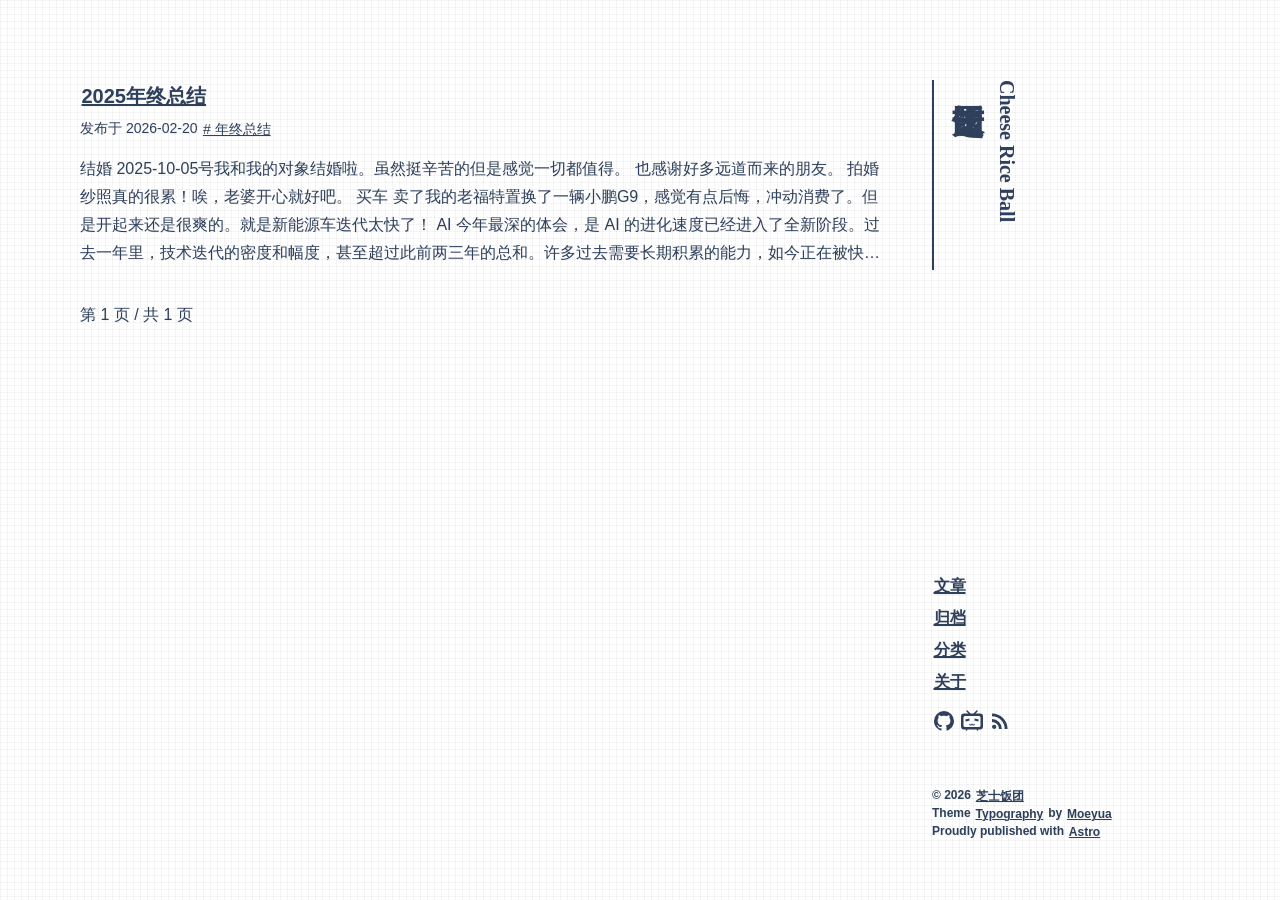
<file: index.html>
<!DOCTYPE html><html lang="zh-cn" class="animation-prepared" data-astro-cid-e5lvscu2> <head><title>芝士饭团</title><meta charset="utf-8"><link rel="canonical" href="https://liuchuana.com/"><meta name="description" content="芝士饭团的博客。"><meta name="robots" content="index, follow"><meta property="og:title" content="芝士饭团"><meta property="og:type" content="article"><meta property="og:image" content="https://liuchuana.com/placeholder.png"><meta property="og:url" content="https://liuchuana.com/"><link rel="icon" href="/favicon.svg" type="image/svg+xml"><link rel="alternate" type="application/rss+xml" title="芝士饭团" href="https://liuchuana.com/atom.xml"><meta name="viewport" content="width=device-width"><meta name="generator" content="Astro v5.11.1"><meta name="twitter:image:src" content="https://liuchuana.com/placeholder.png"><meta name="twitter:image:alt" content="芝士饭团的博客。"><meta name="twitter:creator" content><meta name="twitter:site" content><meta name="twitter:card" content="summary_large_image"><meta name="twitter:title" content="芝士饭团"><meta name="twitter:description" content="芝士饭团的博客。"><script>(function(){const theme = "system";

  function updateTheme(theme) {
    // Check if theme is system
    if (theme === 'system') {
      // Check OS preference
      const prefersDark = window.matchMedia('(prefers-color-scheme: dark)').matches
      document.documentElement.classList.toggle('dark', prefersDark)
      return
    }
    // Set theme directly
    document.documentElement.classList.toggle('dark', theme === 'dark')
  }

  // Initial theme setup
  updateTheme(theme)

  // Listen for OS theme changes
  window.matchMedia('(prefers-color-scheme: dark)').addEventListener('change', (e) => {
    if (theme === 'system') {
      document.documentElement.classList.toggle('dark', e.matches)
    }
  })
})();</script><link rel="stylesheet" href="/_astro/_page_.Coryunbm.css"><script type="module" src="/_astro/page.BStbF_Uu.js"></script></head> <body class="h-100vh max-w-1300px min-w-390px mx-a" p="7.5 lg:y-0 lg:x-20" lg="grid gap-x-12 cols-[3fr_1fr] rows-[1fr_9rem]" data-astro-cid-e5lvscu2> <header class="transition-swup-header flex flex-col gap-2.5" m="7.5 lg:x-0 lg:t-20 lg:b-4" lg="row-1-2 col-2-3 justify-between items-start" data-astro-cid-e5lvscu2> <hgroup lg="write-vertical-right items-start b-l-2px b-l-primary text-left" flex="~ col gap-2.5" class="cursor-pointer text-center duration-800 ease-in-out"> <a class="not-underline-hover duration-800 ease-in-out" lg:p="x-2.5 b-12 hover:t-3.75 hover:b-8.75" hover:lg=" bg-primary color-background" href="/"> <h3 class="text-5 font-extrabold font-header">Cheese Rice Ball</h3> <h1 class="text-8 font-extrabold font-header">芝士饭团</h1> </a> </hgroup> <nav class="text-center font-bold" flex="~ col gap-4"> <ul lg="flex-col items-start text-4" class="text-3.5" flex="~ row gap-2 justify-center"> <li> <a class="" href="/"> 文章 </a> </li><li> <a class="" href="/archive"> 归档 </a> </li><li> <a class="" href="/categories"> 分类 </a> </li><li> <a class="" href="/about"> 关于 </a> </li> </ul> <ul flex="~ row gap-1 justify-center"> <li> <a href="https://github.com/liuchuana" target="_blank" title="github" class="not-underline-hover inline-flex items-center"> <span class="i-mdi-github inline-block min-w-6 min-h-6" aria-hidden="true"></span> <span class="sr-only">github</span> </a> </li><li> <a href="https://space.bilibili.com/4534580" target="_blank" title="bilibili" class="not-underline-hover inline-flex items-center"> <span class="i-ant-design:bilibili-filled inline-block min-w-6 min-h-6" aria-hidden="true"></span> <span class="sr-only">bilibili</span> </a> </li><li> <a href="/atom.xml" target="_blank" title="rss" class="not-underline-hover inline-flex items-center"> <span class="i-mdi-rss inline-block min-w-6 min-h-6" aria-hidden="true"></span> <span class="sr-only">rss</span> </a> </li> </ul> </nav> </header> <main class="transition-swup-main overflow-y-scroll scrollbar-hide outline-none" lg="row-1-3 col-1-2 py-20 " data-astro-cid-e5lvscu2>  <section contain-layout flex="~ col gap-7.5"> <article class="prose max-w-none"> <header flex="~ col gap-2"> <h1 class="post-title"> <a class="not-prose" href="/posts/2025-end-summary/">2025年终总结</a> </h1> <div class="text-3.5"> <span>发布于</span> <time>2026-02-20</time> <a href="/categories/年终总结">
# 年终总结 </a> </div> </header>  <p class="line-clamp-4">结婚
2025-10-05号我和我的对象结婚啦。虽然挺辛苦的但是感觉一切都值得。 也感谢好多远道而来的朋友。

拍婚纱照真的很累！唉，老婆开心就好吧。

买车
卖了我的老福特置换了一辆小鹏G9，感觉有点后悔，冲动消费了。但是开起来还是很爽的。就是新能源车迭代太快了！

AI
今年最深的体会，是 AI 的进化速度已经进入了全新阶段。过去一年里，技术迭代的密度和幅度，甚至超过此前两三年的总和。许多过去需要长期积累的能力，如今正在被快速重构。
这也带来一个越来越现实的问题：未来三到五年，如果仍然只专注于编程技能本身，而忽视行业认知、业务理解和实际落地经验，竞争优势可能会迅速被削弱。随着 AI Agent 持续成熟，单纯写代码的门槛会越来越低，技术执行层面的价值也会被重新定义。
真正难以替代的，将不再是代码产出本身，而是对行业规律的洞察、复杂场景的判断能力，以及推动项目落地的经验沉淀。这些能力，才</p>  </article> </section> <footer class="mt-5"> <div class="mb-2.5"> 第 1 页 / 共 1 页 </div> <div class="flex items-center gap-2">   </div> </footer>  </main> <footer class="transition-swup-footer py-7.5" lg="row-2-3 col-2-3" data-astro-cid-e5lvscu2> <p data-astro-cid-gcn2mc3v>© 2026 <a target="_blank" href="https://liuchuana.com/">芝士饭团</a></p><p data-astro-cid-gcn2mc3v>Theme <a target="_blank" href="https://github.com/Moeyua/astro-theme-typography">Typography</a> by <a target="_blank" href="https://moeyua.com">Moeyua</a></p><p data-astro-cid-gcn2mc3v>Proudly published with <a target="_blank" href="https://astro.build/">Astro</a></p> </footer> <script type="module">document.addEventListener("animationend",e,!1);function e(){document.documentElement.classList.remove("animation-prepared"),document.removeEventListener("animationend",e,!1)}</script>  </body> </html>
</file>
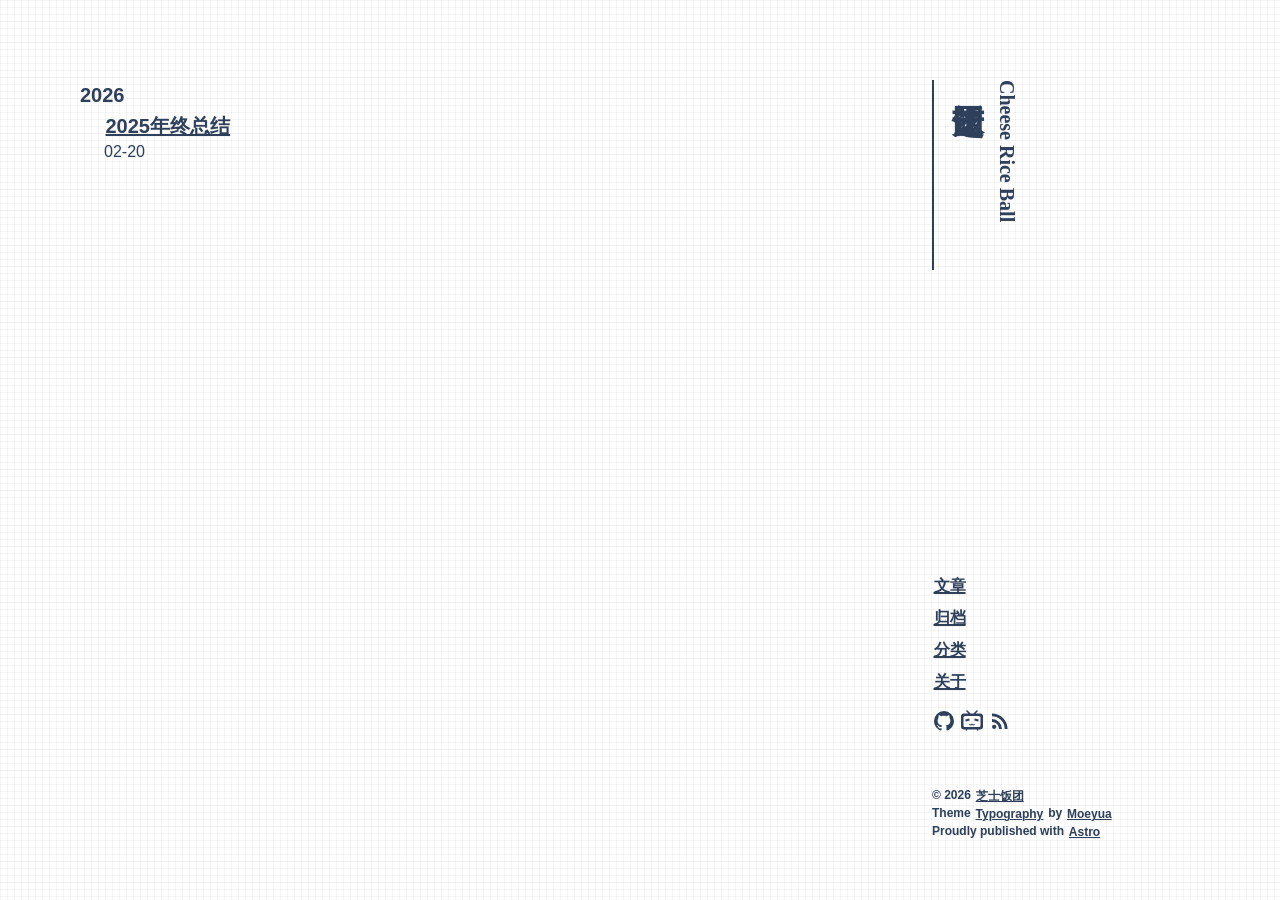
<file: archive/index.html>
<!DOCTYPE html><html lang="zh-cn" class="animation-prepared" data-astro-cid-e5lvscu2> <head><title>芝士饭团</title><meta charset="utf-8"><link rel="canonical" href="https://liuchuana.com/archive/"><meta name="description" content="芝士饭团的博客。"><meta name="robots" content="index, follow"><meta property="og:title" content="芝士饭团"><meta property="og:type" content="article"><meta property="og:image" content="https://liuchuana.com/placeholder.png"><meta property="og:url" content="https://liuchuana.com/"><link rel="icon" href="/favicon.svg" type="image/svg+xml"><link rel="alternate" type="application/rss+xml" title="芝士饭团" href="https://liuchuana.com/atom.xml"><meta name="viewport" content="width=device-width"><meta name="generator" content="Astro v5.11.1"><meta name="twitter:image:src" content="https://liuchuana.com/placeholder.png"><meta name="twitter:image:alt" content="芝士饭团的博客。"><meta name="twitter:creator" content><meta name="twitter:site" content><meta name="twitter:card" content="summary_large_image"><meta name="twitter:title" content="芝士饭团"><meta name="twitter:description" content="芝士饭团的博客。"><script>(function(){const theme = "system";

  function updateTheme(theme) {
    // Check if theme is system
    if (theme === 'system') {
      // Check OS preference
      const prefersDark = window.matchMedia('(prefers-color-scheme: dark)').matches
      document.documentElement.classList.toggle('dark', prefersDark)
      return
    }
    // Set theme directly
    document.documentElement.classList.toggle('dark', theme === 'dark')
  }

  // Initial theme setup
  updateTheme(theme)

  // Listen for OS theme changes
  window.matchMedia('(prefers-color-scheme: dark)').addEventListener('change', (e) => {
    if (theme === 'system') {
      document.documentElement.classList.toggle('dark', e.matches)
    }
  })
})();</script><link rel="stylesheet" href="/_astro/_page_.Coryunbm.css"><script type="module" src="/_astro/page.BStbF_Uu.js"></script></head> <body class="h-100vh max-w-1300px min-w-390px mx-a" p="7.5 lg:y-0 lg:x-20" lg="grid gap-x-12 cols-[3fr_1fr] rows-[1fr_9rem]" data-astro-cid-e5lvscu2> <header class="transition-swup-header flex flex-col gap-2.5" m="7.5 lg:x-0 lg:t-20 lg:b-4" lg="row-1-2 col-2-3 justify-between items-start" data-astro-cid-e5lvscu2> <hgroup lg="write-vertical-right items-start b-l-2px b-l-primary text-left" flex="~ col gap-2.5" class="cursor-pointer text-center duration-800 ease-in-out"> <a class="not-underline-hover duration-800 ease-in-out" lg:p="x-2.5 b-12 hover:t-3.75 hover:b-8.75" hover:lg=" bg-primary color-background" href="/"> <h3 class="text-5 font-extrabold font-header">Cheese Rice Ball</h3> <h1 class="text-8 font-extrabold font-header">芝士饭团</h1> </a> </hgroup> <nav class="text-center font-bold" flex="~ col gap-4"> <ul lg="flex-col items-start text-4" class="text-3.5" flex="~ row gap-2 justify-center"> <li> <a class="" href="/"> 文章 </a> </li><li> <a class="" href="/archive"> 归档 </a> </li><li> <a class="" href="/categories"> 分类 </a> </li><li> <a class="" href="/about"> 关于 </a> </li> </ul> <ul flex="~ row gap-1 justify-center"> <li> <a href="https://github.com/liuchuana" target="_blank" title="github" class="not-underline-hover inline-flex items-center"> <span class="i-mdi-github inline-block min-w-6 min-h-6" aria-hidden="true"></span> <span class="sr-only">github</span> </a> </li><li> <a href="https://space.bilibili.com/4534580" target="_blank" title="bilibili" class="not-underline-hover inline-flex items-center"> <span class="i-ant-design:bilibili-filled inline-block min-w-6 min-h-6" aria-hidden="true"></span> <span class="sr-only">bilibili</span> </a> </li><li> <a href="/atom.xml" target="_blank" title="rss" class="not-underline-hover inline-flex items-center"> <span class="i-mdi-rss inline-block min-w-6 min-h-6" aria-hidden="true"></span> <span class="sr-only">rss</span> </a> </li> </ul> </nav> </header> <main class="transition-swup-main overflow-y-scroll scrollbar-hide outline-none" lg="row-1-3 col-1-2 py-20 " data-astro-cid-e5lvscu2>  <div flex="~ col gap-4"> <section> <h2 class="post-title">2026</h2> <ul class="pl-6" flex="~ col gap-4"> <li> <h3 class="post-title"> <a href="/posts/2025-end-summary/">2025年终总结</a> </h3> <time>02-20</time> </li> </ul> </section> </div>  </main> <footer class="transition-swup-footer py-7.5" lg="row-2-3 col-2-3" data-astro-cid-e5lvscu2> <p data-astro-cid-gcn2mc3v>© 2026 <a target="_blank" href="https://liuchuana.com/">芝士饭团</a></p><p data-astro-cid-gcn2mc3v>Theme <a target="_blank" href="https://github.com/Moeyua/astro-theme-typography">Typography</a> by <a target="_blank" href="https://moeyua.com">Moeyua</a></p><p data-astro-cid-gcn2mc3v>Proudly published with <a target="_blank" href="https://astro.build/">Astro</a></p> </footer> <script type="module">document.addEventListener("animationend",e,!1);function e(){document.documentElement.classList.remove("animation-prepared"),document.removeEventListener("animationend",e,!1)}</script>  </body> </html>
</file>
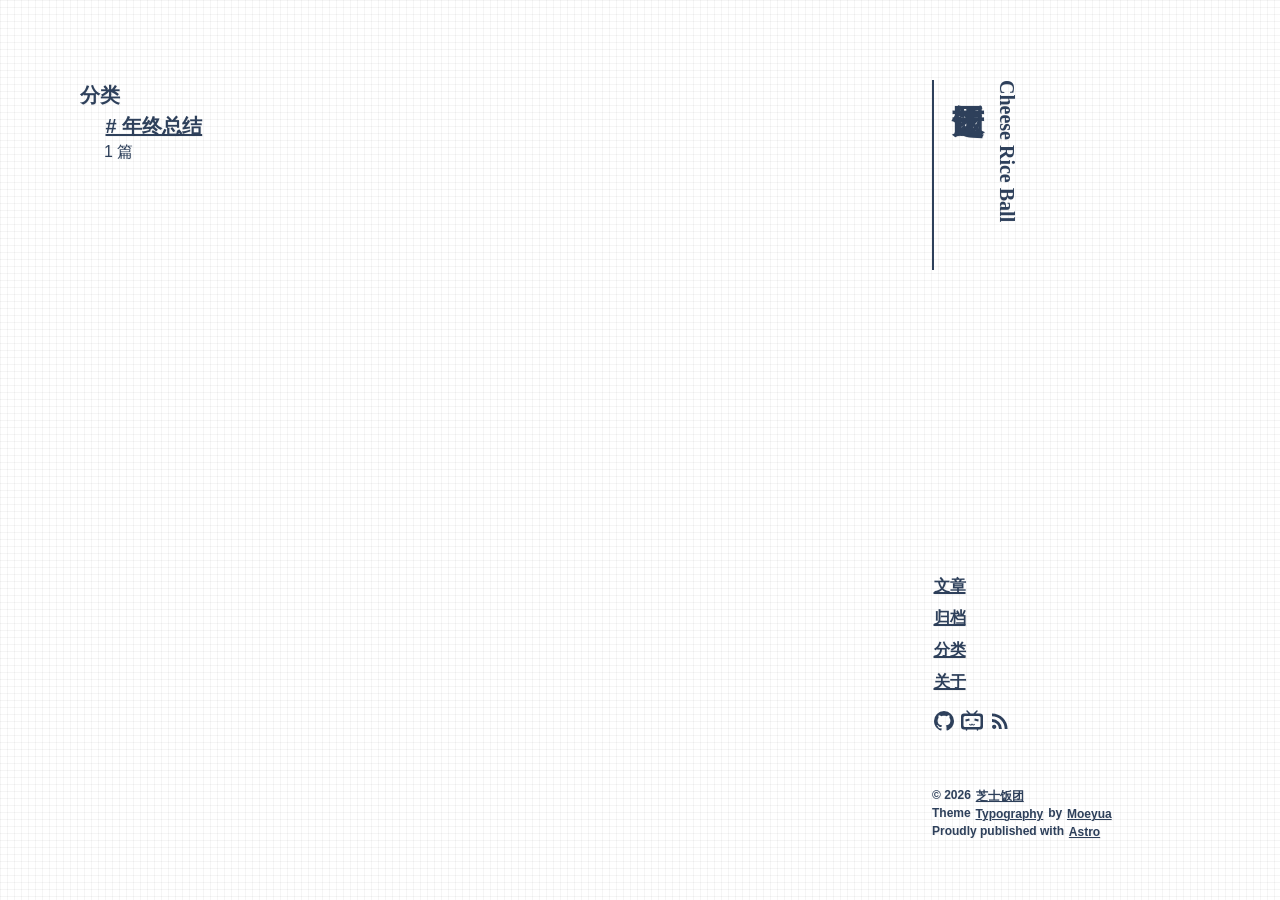
<file: categories/index.html>
<!DOCTYPE html><html lang="zh-cn" class="animation-prepared" data-astro-cid-e5lvscu2> <head><title>芝士饭团</title><meta charset="utf-8"><link rel="canonical" href="https://liuchuana.com/categories/"><meta name="description" content="芝士饭团的博客。"><meta name="robots" content="index, follow"><meta property="og:title" content="芝士饭团"><meta property="og:type" content="article"><meta property="og:image" content="https://liuchuana.com/placeholder.png"><meta property="og:url" content="https://liuchuana.com/"><link rel="icon" href="/favicon.svg" type="image/svg+xml"><link rel="alternate" type="application/rss+xml" title="芝士饭团" href="https://liuchuana.com/atom.xml"><meta name="viewport" content="width=device-width"><meta name="generator" content="Astro v5.11.1"><meta name="twitter:image:src" content="https://liuchuana.com/placeholder.png"><meta name="twitter:image:alt" content="芝士饭团的博客。"><meta name="twitter:creator" content><meta name="twitter:site" content><meta name="twitter:card" content="summary_large_image"><meta name="twitter:title" content="芝士饭团"><meta name="twitter:description" content="芝士饭团的博客。"><script>(function(){const theme = "system";

  function updateTheme(theme) {
    // Check if theme is system
    if (theme === 'system') {
      // Check OS preference
      const prefersDark = window.matchMedia('(prefers-color-scheme: dark)').matches
      document.documentElement.classList.toggle('dark', prefersDark)
      return
    }
    // Set theme directly
    document.documentElement.classList.toggle('dark', theme === 'dark')
  }

  // Initial theme setup
  updateTheme(theme)

  // Listen for OS theme changes
  window.matchMedia('(prefers-color-scheme: dark)').addEventListener('change', (e) => {
    if (theme === 'system') {
      document.documentElement.classList.toggle('dark', e.matches)
    }
  })
})();</script><link rel="stylesheet" href="/_astro/_page_.Coryunbm.css"><script type="module" src="/_astro/page.BStbF_Uu.js"></script></head> <body class="h-100vh max-w-1300px min-w-390px mx-a" p="7.5 lg:y-0 lg:x-20" lg="grid gap-x-12 cols-[3fr_1fr] rows-[1fr_9rem]" data-astro-cid-e5lvscu2> <header class="transition-swup-header flex flex-col gap-2.5" m="7.5 lg:x-0 lg:t-20 lg:b-4" lg="row-1-2 col-2-3 justify-between items-start" data-astro-cid-e5lvscu2> <hgroup lg="write-vertical-right items-start b-l-2px b-l-primary text-left" flex="~ col gap-2.5" class="cursor-pointer text-center duration-800 ease-in-out"> <a class="not-underline-hover duration-800 ease-in-out" lg:p="x-2.5 b-12 hover:t-3.75 hover:b-8.75" hover:lg=" bg-primary color-background" href="/"> <h3 class="text-5 font-extrabold font-header">Cheese Rice Ball</h3> <h1 class="text-8 font-extrabold font-header">芝士饭团</h1> </a> </hgroup> <nav class="text-center font-bold" flex="~ col gap-4"> <ul lg="flex-col items-start text-4" class="text-3.5" flex="~ row gap-2 justify-center"> <li> <a class="" href="/"> 文章 </a> </li><li> <a class="" href="/archive"> 归档 </a> </li><li> <a class="" href="/categories"> 分类 </a> </li><li> <a class="" href="/about"> 关于 </a> </li> </ul> <ul flex="~ row gap-1 justify-center"> <li> <a href="https://github.com/liuchuana" target="_blank" title="github" class="not-underline-hover inline-flex items-center"> <span class="i-mdi-github inline-block min-w-6 min-h-6" aria-hidden="true"></span> <span class="sr-only">github</span> </a> </li><li> <a href="https://space.bilibili.com/4534580" target="_blank" title="bilibili" class="not-underline-hover inline-flex items-center"> <span class="i-ant-design:bilibili-filled inline-block min-w-6 min-h-6" aria-hidden="true"></span> <span class="sr-only">bilibili</span> </a> </li><li> <a href="/atom.xml" target="_blank" title="rss" class="not-underline-hover inline-flex items-center"> <span class="i-mdi-rss inline-block min-w-6 min-h-6" aria-hidden="true"></span> <span class="sr-only">rss</span> </a> </li> </ul> </nav> </header> <main class="transition-swup-main overflow-y-scroll scrollbar-hide outline-none" lg="row-1-3 col-1-2 py-20 " data-astro-cid-e5lvscu2>  <section> <h2 class="post-title">分类</h2> <ul class="pl-6" flex="~ col gap-4"> <li> <h3 class="post-title"> <a href="/categories/年终总结"># 年终总结</a> </h3> <p>1 篇</p> </li> </ul> </section>  </main> <footer class="transition-swup-footer py-7.5" lg="row-2-3 col-2-3" data-astro-cid-e5lvscu2> <p data-astro-cid-gcn2mc3v>© 2026 <a target="_blank" href="https://liuchuana.com/">芝士饭团</a></p><p data-astro-cid-gcn2mc3v>Theme <a target="_blank" href="https://github.com/Moeyua/astro-theme-typography">Typography</a> by <a target="_blank" href="https://moeyua.com">Moeyua</a></p><p data-astro-cid-gcn2mc3v>Proudly published with <a target="_blank" href="https://astro.build/">Astro</a></p> </footer> <script type="module">document.addEventListener("animationend",e,!1);function e(){document.documentElement.classList.remove("animation-prepared"),document.removeEventListener("animationend",e,!1)}</script>  </body> </html>
</file>
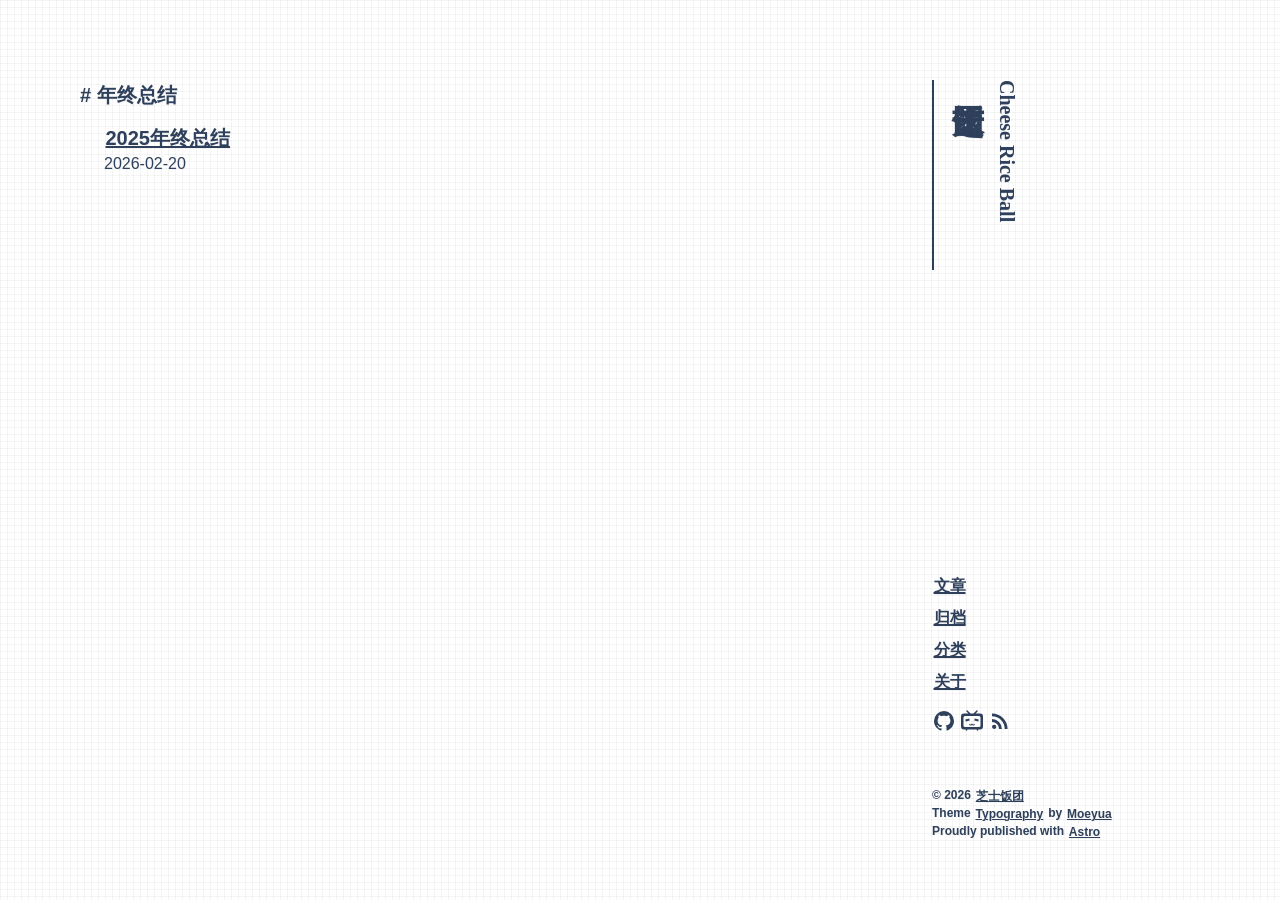
<file: categories/年终总结/index.html>
<!DOCTYPE html><html lang="zh-cn" class="animation-prepared" data-astro-cid-e5lvscu2> <head><title>芝士饭团</title><meta charset="utf-8"><link rel="canonical" href="https://liuchuana.com/categories/%E5%B9%B4%E7%BB%88%E6%80%BB%E7%BB%93/"><meta name="description" content="芝士饭团的博客。"><meta name="robots" content="index, follow"><meta property="og:title" content="芝士饭团"><meta property="og:type" content="article"><meta property="og:image" content="https://liuchuana.com/placeholder.png"><meta property="og:url" content="https://liuchuana.com/"><link rel="icon" href="/favicon.svg" type="image/svg+xml"><link rel="alternate" type="application/rss+xml" title="芝士饭团" href="https://liuchuana.com/atom.xml"><meta name="viewport" content="width=device-width"><meta name="generator" content="Astro v5.11.1"><meta name="twitter:image:src" content="https://liuchuana.com/placeholder.png"><meta name="twitter:image:alt" content="芝士饭团的博客。"><meta name="twitter:creator" content><meta name="twitter:site" content><meta name="twitter:card" content="summary_large_image"><meta name="twitter:title" content="芝士饭团"><meta name="twitter:description" content="芝士饭团的博客。"><script>(function(){const theme = "system";

  function updateTheme(theme) {
    // Check if theme is system
    if (theme === 'system') {
      // Check OS preference
      const prefersDark = window.matchMedia('(prefers-color-scheme: dark)').matches
      document.documentElement.classList.toggle('dark', prefersDark)
      return
    }
    // Set theme directly
    document.documentElement.classList.toggle('dark', theme === 'dark')
  }

  // Initial theme setup
  updateTheme(theme)

  // Listen for OS theme changes
  window.matchMedia('(prefers-color-scheme: dark)').addEventListener('change', (e) => {
    if (theme === 'system') {
      document.documentElement.classList.toggle('dark', e.matches)
    }
  })
})();</script><link rel="stylesheet" href="/_astro/_page_.Coryunbm.css"><script type="module" src="/_astro/page.BStbF_Uu.js"></script></head> <body class="h-100vh max-w-1300px min-w-390px mx-a" p="7.5 lg:y-0 lg:x-20" lg="grid gap-x-12 cols-[3fr_1fr] rows-[1fr_9rem]" data-astro-cid-e5lvscu2> <header class="transition-swup-header flex flex-col gap-2.5" m="7.5 lg:x-0 lg:t-20 lg:b-4" lg="row-1-2 col-2-3 justify-between items-start" data-astro-cid-e5lvscu2> <hgroup lg="write-vertical-right items-start b-l-2px b-l-primary text-left" flex="~ col gap-2.5" class="cursor-pointer text-center duration-800 ease-in-out"> <a class="not-underline-hover duration-800 ease-in-out" lg:p="x-2.5 b-12 hover:t-3.75 hover:b-8.75" hover:lg=" bg-primary color-background" href="/"> <h3 class="text-5 font-extrabold font-header">Cheese Rice Ball</h3> <h1 class="text-8 font-extrabold font-header">芝士饭团</h1> </a> </hgroup> <nav class="text-center font-bold" flex="~ col gap-4"> <ul lg="flex-col items-start text-4" class="text-3.5" flex="~ row gap-2 justify-center"> <li> <a class="" href="/"> 文章 </a> </li><li> <a class="" href="/archive"> 归档 </a> </li><li> <a class="" href="/categories"> 分类 </a> </li><li> <a class="" href="/about"> 关于 </a> </li> </ul> <ul flex="~ row gap-1 justify-center"> <li> <a href="https://github.com/liuchuana" target="_blank" title="github" class="not-underline-hover inline-flex items-center"> <span class="i-mdi-github inline-block min-w-6 min-h-6" aria-hidden="true"></span> <span class="sr-only">github</span> </a> </li><li> <a href="https://space.bilibili.com/4534580" target="_blank" title="bilibili" class="not-underline-hover inline-flex items-center"> <span class="i-ant-design:bilibili-filled inline-block min-w-6 min-h-6" aria-hidden="true"></span> <span class="sr-only">bilibili</span> </a> </li><li> <a href="/atom.xml" target="_blank" title="rss" class="not-underline-hover inline-flex items-center"> <span class="i-mdi-rss inline-block min-w-6 min-h-6" aria-hidden="true"></span> <span class="sr-only">rss</span> </a> </li> </ul> </nav> </header> <main class="transition-swup-main overflow-y-scroll scrollbar-hide outline-none" lg="row-1-3 col-1-2 py-20 " data-astro-cid-e5lvscu2>  <section> <h2 class="post-title"># 年终总结</h2> <ul class="pl-6 py-3" flex="~ col gap-4"> <li> <h3 class="post-title"> <a href="/posts/2025-end-summary/">2025年终总结</a> </h3> <time>2026-02-20</time> </li> </ul> </section>  </main> <footer class="transition-swup-footer py-7.5" lg="row-2-3 col-2-3" data-astro-cid-e5lvscu2> <p data-astro-cid-gcn2mc3v>© 2026 <a target="_blank" href="https://liuchuana.com/">芝士饭团</a></p><p data-astro-cid-gcn2mc3v>Theme <a target="_blank" href="https://github.com/Moeyua/astro-theme-typography">Typography</a> by <a target="_blank" href="https://moeyua.com">Moeyua</a></p><p data-astro-cid-gcn2mc3v>Proudly published with <a target="_blank" href="https://astro.build/">Astro</a></p> </footer> <script type="module">document.addEventListener("animationend",e,!1);function e(){document.documentElement.classList.remove("animation-prepared"),document.removeEventListener("animationend",e,!1)}</script>  </body> </html>
</file>
<file: _astro/_page_.Coryunbm.css>
*,:before,:after{box-sizing:border-box;border-width:0;border-style:solid;border-color:var(--un-default-border-color, #e5e7eb)}:before,:after{--un-content: ""}html,:host{line-height:1.5;-webkit-text-size-adjust:100%;-moz-tab-size:4;tab-size:4;font-family:ui-sans-serif,system-ui,sans-serif,"Apple Color Emoji","Segoe UI Emoji",Segoe UI Symbol,"Noto Color Emoji";font-feature-settings:normal;font-variation-settings:normal;-webkit-tap-highlight-color:transparent}body{margin:0;line-height:inherit}hr{height:0;color:inherit;border-top-width:1px}abbr:where([title]){text-decoration:underline dotted}h1,h2,h3,h4,h5,h6{font-size:inherit;font-weight:inherit}a{color:inherit;text-decoration:inherit}b,strong{font-weight:bolder}code,kbd,samp,pre{font-family:ui-monospace,SFMono-Regular,Menlo,Monaco,Consolas,Liberation Mono,Courier New,monospace;font-feature-settings:normal;font-variation-settings:normal;font-size:1em}small{font-size:80%}sub,sup{font-size:75%;line-height:0;position:relative;vertical-align:baseline}sub{bottom:-.25em}sup{top:-.5em}table{text-indent:0;border-color:inherit;border-collapse:collapse}button,input,optgroup,select,textarea{font-family:inherit;font-feature-settings:inherit;font-variation-settings:inherit;font-size:100%;font-weight:inherit;line-height:inherit;color:inherit;margin:0;padding:0}button,select{text-transform:none}button,[type=button],[type=reset],[type=submit]{-webkit-appearance:button;background-color:transparent;background-image:none}:-moz-focusring{outline:auto}:-moz-ui-invalid{box-shadow:none}progress{vertical-align:baseline}::-webkit-inner-spin-button,::-webkit-outer-spin-button{height:auto}[type=search]{-webkit-appearance:textfield;outline-offset:-2px}::-webkit-search-decoration{-webkit-appearance:none}::-webkit-file-upload-button{-webkit-appearance:button;font:inherit}summary{display:list-item}blockquote,dl,dd,h1,h2,h3,h4,h5,h6,hr,figure,p,pre{margin:0}fieldset{margin:0;padding:0}legend{padding:0}ol,ul,menu{list-style:none;margin:0;padding:0}dialog{padding:0}textarea{resize:vertical}input::placeholder,textarea::placeholder{opacity:1;color:#9ca3af}button,[role=button]{cursor:pointer}:disabled{cursor:default}img,svg,video,canvas,audio,iframe,embed,object{display:block;vertical-align:middle}img,video{max-width:100%;height:auto}[hidden]:where(:not([hidden=until-found])){display:none}*,:before,:after{--un-rotate:0;--un-rotate-x:0;--un-rotate-y:0;--un-rotate-z:0;--un-scale-x:1;--un-scale-y:1;--un-scale-z:1;--un-skew-x:0;--un-skew-y:0;--un-translate-x:0;--un-translate-y:0;--un-translate-z:0;--un-pan-x: ;--un-pan-y: ;--un-pinch-zoom: ;--un-scroll-snap-strictness:proximity;--un-ordinal: ;--un-slashed-zero: ;--un-numeric-figure: ;--un-numeric-spacing: ;--un-numeric-fraction: ;--un-border-spacing-x:0;--un-border-spacing-y:0;--un-ring-offset-shadow:0 0 rgb(0 0 0 / 0);--un-ring-shadow:0 0 rgb(0 0 0 / 0);--un-shadow-inset: ;--un-shadow:0 0 rgb(0 0 0 / 0);--un-ring-inset: ;--un-ring-offset-width:0px;--un-ring-offset-color:#fff;--un-ring-width:0px;--un-ring-color:rgb(147 197 253 / .5);--un-blur: ;--un-brightness: ;--un-contrast: ;--un-drop-shadow: ;--un-grayscale: ;--un-hue-rotate: ;--un-invert: ;--un-saturate: ;--un-sepia: ;--un-backdrop-blur: ;--un-backdrop-brightness: ;--un-backdrop-contrast: ;--un-backdrop-grayscale: ;--un-backdrop-hue-rotate: ;--un-backdrop-invert: ;--un-backdrop-opacity: ;--un-backdrop-saturate: ;--un-backdrop-sepia: }::backdrop{--un-rotate:0;--un-rotate-x:0;--un-rotate-y:0;--un-rotate-z:0;--un-scale-x:1;--un-scale-y:1;--un-scale-z:1;--un-skew-x:0;--un-skew-y:0;--un-translate-x:0;--un-translate-y:0;--un-translate-z:0;--un-pan-x: ;--un-pan-y: ;--un-pinch-zoom: ;--un-scroll-snap-strictness:proximity;--un-ordinal: ;--un-slashed-zero: ;--un-numeric-figure: ;--un-numeric-spacing: ;--un-numeric-fraction: ;--un-border-spacing-x:0;--un-border-spacing-y:0;--un-ring-offset-shadow:0 0 rgb(0 0 0 / 0);--un-ring-shadow:0 0 rgb(0 0 0 / 0);--un-shadow-inset: ;--un-shadow:0 0 rgb(0 0 0 / 0);--un-ring-inset: ;--un-ring-offset-width:0px;--un-ring-offset-color:#fff;--un-ring-width:0px;--un-ring-color:rgb(147 197 253 / .5);--un-blur: ;--un-brightness: ;--un-contrast: ;--un-drop-shadow: ;--un-grayscale: ;--un-hue-rotate: ;--un-invert: ;--un-saturate: ;--un-sepia: ;--un-backdrop-blur: ;--un-backdrop-brightness: ;--un-backdrop-contrast: ;--un-backdrop-grayscale: ;--un-backdrop-hue-rotate: ;--un-backdrop-invert: ;--un-backdrop-opacity: ;--un-backdrop-saturate: ;--un-backdrop-sepia: }.i-ant-design\:bilibili-filled{--un-icon:url("data:image/svg+xml;utf8,%3Csvg xmlns='http://www.w3.org/2000/svg' width='24' height='24' viewBox='0 0 24 24'%3E%3Cpath fill='currentColor' fill-rule='evenodd' d='M7.53 1.47a.75.75 0 0 0-1.06 1.06L8.44 4.5H4a3 3 0 0 0-3 3v10a3 3 0 0 0 3 3h1.75v.5a.75.75 0 0 0 1.5 0v-.5h9.5v.5a.75.75 0 0 0 1.5 0v-.5H20a3 3 0 0 0 3-3v-10a3 3 0 0 0-3-3h-4.44l1.97-1.97a.75.75 0 0 0-1.06-1.06l-3 3l-.029.03h-2.882l-.029-.03zM3.5 8.5A1.5 1.5 0 0 1 5 7h14a1.5 1.5 0 0 1 1.5 1.5v8A1.5 1.5 0 0 1 19 18H5a1.5 1.5 0 0 1-1.5-1.5zm10.757 2.97l4 1l.485-1.94l-4-1zm-4.514 0l-4 1l-.486-1.94l4-1zm2.926 3.753a1.3 1.3 0 0 1-.192-.192c-.131-.163-.235-.354-.338-.543A8 8 0 0 0 12 14.24q-.07.121-.139.248c-.103.189-.207.38-.338.543c-.04.05-.105.121-.192.192a1.22 1.22 0 0 1-.79.277c-.117 0-.247-.078-.382-.28a1.6 1.6 0 0 1-.18-.365l-.957.292a2.6 2.6 0 0 0 .307.632c.201.299.593.721 1.212.721A2.22 2.22 0 0 0 12 15.967l.04.033c.307.249.78.5 1.419.5c.62 0 1.01-.422 1.212-.72a2.6 2.6 0 0 0 .307-.633l-.957-.292s-.017.05-.04.105a1.6 1.6 0 0 1-.14.26c-.135.202-.265.28-.382.28a1.22 1.22 0 0 1-.79-.277' clip-rule='evenodd'/%3E%3C/svg%3E");-webkit-mask:var(--un-icon) no-repeat;mask:var(--un-icon) no-repeat;-webkit-mask-size:100% 100%;mask-size:100% 100%;background-color:currentColor;color:inherit;width:28.8;height:28.8}.i-mdi-check{--un-icon:url("data:image/svg+xml;utf8,%3Csvg viewBox='0 0 24 24' width='1.2em' height='1.2em' xmlns='http://www.w3.org/2000/svg' %3E%3Cpath fill='currentColor' d='M21 7L9 19l-5.5-5.5l1.41-1.41L9 16.17L19.59 5.59z'/%3E%3C/svg%3E");-webkit-mask:var(--un-icon) no-repeat;mask:var(--un-icon) no-repeat;-webkit-mask-size:100% 100%;mask-size:100% 100%;background-color:currentColor;color:inherit;width:1.2em;height:1.2em}.i-mdi-chevron-double-left{--un-icon:url("data:image/svg+xml;utf8,%3Csvg viewBox='0 0 24 24' width='1.2em' height='1.2em' xmlns='http://www.w3.org/2000/svg' %3E%3Cpath fill='currentColor' d='M18.41 7.41L17 6l-6 6l6 6l1.41-1.41L13.83 12zm-6 0L11 6l-6 6l6 6l1.41-1.41L7.83 12z'/%3E%3C/svg%3E");-webkit-mask:var(--un-icon) no-repeat;mask:var(--un-icon) no-repeat;-webkit-mask-size:100% 100%;mask-size:100% 100%;background-color:currentColor;color:inherit;width:1.2em;height:1.2em}.i-mdi-chevron-double-right{--un-icon:url("data:image/svg+xml;utf8,%3Csvg viewBox='0 0 24 24' width='1.2em' height='1.2em' xmlns='http://www.w3.org/2000/svg' %3E%3Cpath fill='currentColor' d='M5.59 7.41L7 6l6 6l-6 6l-1.41-1.41L10.17 12zm6 0L13 6l6 6l-6 6l-1.41-1.41L16.17 12z'/%3E%3C/svg%3E");-webkit-mask:var(--un-icon) no-repeat;mask:var(--un-icon) no-repeat;-webkit-mask-size:100% 100%;mask-size:100% 100%;background-color:currentColor;color:inherit;width:1.2em;height:1.2em}.i-mdi-content-copy{--un-icon:url("data:image/svg+xml;utf8,%3Csvg viewBox='0 0 24 24' width='1.2em' height='1.2em' xmlns='http://www.w3.org/2000/svg' %3E%3Cpath fill='currentColor' d='M19 21H8V7h11m0-2H8a2 2 0 0 0-2 2v14a2 2 0 0 0 2 2h11a2 2 0 0 0 2-2V7a2 2 0 0 0-2-2m-3-4H4a2 2 0 0 0-2 2v14h2V3h12z'/%3E%3C/svg%3E");-webkit-mask:var(--un-icon) no-repeat;mask:var(--un-icon) no-repeat;-webkit-mask-size:100% 100%;mask-size:100% 100%;background-color:currentColor;color:inherit;width:1.2em;height:1.2em}.i-mdi-github{--un-icon:url("data:image/svg+xml;utf8,%3Csvg viewBox='0 0 24 24' width='1.2em' height='1.2em' xmlns='http://www.w3.org/2000/svg' %3E%3Cpath fill='currentColor' d='M12 2A10 10 0 0 0 2 12c0 4.42 2.87 8.17 6.84 9.5c.5.08.66-.23.66-.5v-1.69c-2.77.6-3.36-1.34-3.36-1.34c-.46-1.16-1.11-1.47-1.11-1.47c-.91-.62.07-.6.07-.6c1 .07 1.53 1.03 1.53 1.03c.87 1.52 2.34 1.07 2.91.83c.09-.65.35-1.09.63-1.34c-2.22-.25-4.55-1.11-4.55-4.92c0-1.11.38-2 1.03-2.71c-.1-.25-.45-1.29.1-2.64c0 0 .84-.27 2.75 1.02c.79-.22 1.65-.33 2.5-.33s1.71.11 2.5.33c1.91-1.29 2.75-1.02 2.75-1.02c.55 1.35.2 2.39.1 2.64c.65.71 1.03 1.6 1.03 2.71c0 3.82-2.34 4.66-4.57 4.91c.36.31.69.92.69 1.85V21c0 .27.16.59.67.5C19.14 20.16 22 16.42 22 12A10 10 0 0 0 12 2'/%3E%3C/svg%3E");-webkit-mask:var(--un-icon) no-repeat;mask:var(--un-icon) no-repeat;-webkit-mask-size:100% 100%;mask-size:100% 100%;background-color:currentColor;color:inherit;width:1.2em;height:1.2em}.i-mdi-rss{--un-icon:url("data:image/svg+xml;utf8,%3Csvg viewBox='0 0 24 24' width='1.2em' height='1.2em' xmlns='http://www.w3.org/2000/svg' %3E%3Cpath fill='currentColor' d='M6.18 15.64a2.18 2.18 0 0 1 2.18 2.18C8.36 19 7.38 20 6.18 20C5 20 4 19 4 17.82a2.18 2.18 0 0 1 2.18-2.18M4 4.44A15.56 15.56 0 0 1 19.56 20h-2.83A12.73 12.73 0 0 0 4 7.27zm0 5.66a9.9 9.9 0 0 1 9.9 9.9h-2.83A7.07 7.07 0 0 0 4 12.93z'/%3E%3C/svg%3E");-webkit-mask:var(--un-icon) no-repeat;mask:var(--un-icon) no-repeat;-webkit-mask-size:100% 100%;mask-size:100% 100%;background-color:currentColor;color:inherit;width:1.2em;height:1.2em}.prose :where(h1,h2,h3,h4,h5,h6):not(:where(.not-prose,.not-prose *)){color:var(--un-prose-headings);font-weight:600;line-height:1.25}.prose :where(a):not(:where(.not-prose,.not-prose *)){color:var(--un-prose-links);text-decoration:underline;font-weight:500}.prose :where(a code):not(:where(.not-prose,.not-prose *)){color:var(--un-prose-links)}.prose :where(p,ul,ol,pre):not(:where(.not-prose,.not-prose *)){margin:1em 0;line-height:1.75}.prose :where(blockquote):not(:where(.not-prose,.not-prose *)){margin:1em 0;padding-left:1em;font-style:italic;border-left:.25em solid var(--un-prose-borders)}.prose :where(h1):not(:where(.not-prose,.not-prose *)){margin:1rem 0;font-size:2.25em}.prose :where(h2):not(:where(.not-prose,.not-prose *)){margin:1.75em 0 .5em;font-size:1.75em}.prose :where(h3):not(:where(.not-prose,.not-prose *)){margin:1.5em 0 .5em;font-size:1.375em}.prose :where(h4):not(:where(.not-prose,.not-prose *)){margin:1em 0;font-size:1.125em}.prose :where(img,video):not(:where(.not-prose,.not-prose *)){max-width:100%}.prose :where(figure,picture):not(:where(.not-prose,.not-prose *)){margin:1em 0}.prose :where(figcaption):not(:where(.not-prose,.not-prose *)){color:var(--un-prose-captions);font-size:.875em}.prose :where(code):not(:where(.not-prose,.not-prose *)){color:var(--un-prose-code);font-size:.875em;font-weight:600;font-family:ui-monospace,SFMono-Regular,Menlo,Monaco,Consolas,Liberation Mono,Courier New,monospace}.prose :where(:not(pre)>code):not(:where(.not-prose,.not-prose *)):before,.prose :where(:not(pre)>code):not(:where(.not-prose,.not-prose *)):after{content:"`"}.prose :where(pre):not(:where(.not-prose,.not-prose *)){padding:1.25rem 1.5rem;overflow-x:auto;border-radius:.375rem}.prose :where(pre,code):not(:where(.not-prose,.not-prose *)){white-space:pre;word-spacing:normal;word-break:normal;word-wrap:normal;-moz-tab-size:4;-o-tab-size:4;tab-size:4;-webkit-hyphens:none;-moz-hyphens:none;hyphens:none;background:transparent}.prose :where(pre code):not(:where(.not-prose,.not-prose *)){font-weight:inherit}.prose :where(ol,ul):not(:where(.not-prose,.not-prose *)){padding-left:1.25em}.prose :where(ol):not(:where(.not-prose,.not-prose *)){list-style-type:decimal}.prose :where(ol[type=A]):not(:where(.not-prose,.not-prose *)){list-style-type:upper-alpha}.prose :where(ol[type=a]):not(:where(.not-prose,.not-prose *)){list-style-type:lower-alpha}.prose :where(ol[type=A s]):not(:where(.not-prose,.not-prose *)){list-style-type:upper-alpha}.prose :where(ol[type=a s]):not(:where(.not-prose,.not-prose *)){list-style-type:lower-alpha}.prose :where(ol[type=I]):not(:where(.not-prose,.not-prose *)){list-style-type:upper-roman}.prose :where(ol[type=i]):not(:where(.not-prose,.not-prose *)){list-style-type:lower-roman}.prose :where(ol[type=I s]):not(:where(.not-prose,.not-prose *)){list-style-type:upper-roman}.prose :where(ol[type=i s]):not(:where(.not-prose,.not-prose *)){list-style-type:lower-roman}.prose :where(ol[type="1"]):not(:where(.not-prose,.not-prose *)){list-style-type:decimal}.prose :where(ul):not(:where(.not-prose,.not-prose *)){list-style-type:disc}.prose :where(ol>li):not(:where(.not-prose,.not-prose *))::marker,.prose :where(ul>li):not(:where(.not-prose,.not-prose *))::marker,.prose :where(summary):not(:where(.not-prose,.not-prose *))::marker{color:var(--un-prose-lists)}.prose :where(hr):not(:where(.not-prose,.not-prose *)){margin:2em 0;border:1px solid var(--un-prose-hr)}.prose :where(table):not(:where(.not-prose,.not-prose *)){display:block;margin:1em 0;border-collapse:collapse;overflow-x:auto}.prose :where(tr):not(:where(.not-prose,.not-prose *)):nth-child(2n){background:var(--un-prose-bg-soft)}.prose :where(td,th):not(:where(.not-prose,.not-prose *)){border:1px solid var(--un-prose-borders);padding:.625em 1em}.prose :where(abbr):not(:where(.not-prose,.not-prose *)){cursor:help}.prose :where(kbd):not(:where(.not-prose,.not-prose *)){color:var(--un-prose-code);border:1px solid;padding:.25rem .5rem;font-size:.875em;border-radius:.25rem}.prose :where(details):not(:where(.not-prose,.not-prose *)){margin:1em 0;padding:1.25rem 1.5rem;background:var(--un-prose-bg-soft)}.prose :where(summary):not(:where(.not-prose,.not-prose *)){cursor:pointer;font-weight:600}.prose :where():not(:where(.not-prose,.not-prose *)):root{--prose-borders:#eee}.prose :where(code):not(:where(.not-prose,.not-prose *)):before,.prose :where(code):not(:where(.not-prose,.not-prose *)):after{content:none}.prose :where(:where(:not(pre):not(a)>code)):not(:where(.not-prose,.not-prose *)){white-space:normal;word-wrap:break-word;padding:2px 4px;color:#c7254e;font-size:90%;background-color:#f9f2f4;border-radius:4px}.prose :where(li):not(:where(.not-prose,.not-prose *)){white-space:normal;word-wrap:break-word}.prose{color:var(--un-prose-body);max-width:65ch}.post-title{margin:0;font-size:1.25rem;font-weight:700;line-height:1.875rem}:root{--un-preset-theme-colors-shadow:0 0 0;--un-preset-theme-colors-shadow--alpha:.04;--un-preset-theme-colors-background:255 255 255;--un-preset-theme-colors-primary:46 64 91}.i-ant-design\:bilibili-filled{--un-icon:url("data:image/svg+xml;utf8,%3Csvg xmlns='http://www.w3.org/2000/svg' width='24' height='24' viewBox='0 0 24 24'%3E%3Cpath fill='currentColor' fill-rule='evenodd' d='M7.53 1.47a.75.75 0 0 0-1.06 1.06L8.44 4.5H4a3 3 0 0 0-3 3v10a3 3 0 0 0 3 3h1.75v.5a.75.75 0 0 0 1.5 0v-.5h9.5v.5a.75.75 0 0 0 1.5 0v-.5H20a3 3 0 0 0 3-3v-10a3 3 0 0 0-3-3h-4.44l1.97-1.97a.75.75 0 0 0-1.06-1.06l-3 3l-.029.03h-2.882l-.029-.03zM3.5 8.5A1.5 1.5 0 0 1 5 7h14a1.5 1.5 0 0 1 1.5 1.5v8A1.5 1.5 0 0 1 19 18H5a1.5 1.5 0 0 1-1.5-1.5zm10.757 2.97l4 1l.485-1.94l-4-1zm-4.514 0l-4 1l-.486-1.94l4-1zm2.926 3.753a1.3 1.3 0 0 1-.192-.192c-.131-.163-.235-.354-.338-.543A8 8 0 0 0 12 14.24q-.07.121-.139.248c-.103.189-.207.38-.338.543c-.04.05-.105.121-.192.192a1.22 1.22 0 0 1-.79.277c-.117 0-.247-.078-.382-.28a1.6 1.6 0 0 1-.18-.365l-.957.292a2.6 2.6 0 0 0 .307.632c.201.299.593.721 1.212.721A2.22 2.22 0 0 0 12 15.967l.04.033c.307.249.78.5 1.419.5c.62 0 1.01-.422 1.212-.72a2.6 2.6 0 0 0 .307-.633l-.957-.292s-.017.05-.04.105a1.6 1.6 0 0 1-.14.26c-.135.202-.265.28-.382.28a1.22 1.22 0 0 1-.79-.277' clip-rule='evenodd'/%3E%3C/svg%3E");-webkit-mask:var(--un-icon) no-repeat;mask:var(--un-icon) no-repeat;-webkit-mask-size:100% 100%;mask-size:100% 100%;background-color:currentColor;color:inherit;width:28.8;height:28.8}.i-mdi-check{--un-icon:url("data:image/svg+xml;utf8,%3Csvg viewBox='0 0 24 24' width='1.2em' height='1.2em' xmlns='http://www.w3.org/2000/svg' %3E%3Cpath fill='currentColor' d='M21 7L9 19l-5.5-5.5l1.41-1.41L9 16.17L19.59 5.59z'/%3E%3C/svg%3E");-webkit-mask:var(--un-icon) no-repeat;mask:var(--un-icon) no-repeat;-webkit-mask-size:100% 100%;mask-size:100% 100%;background-color:currentColor;color:inherit;width:1.2em;height:1.2em}.i-mdi-content-copy{--un-icon:url("data:image/svg+xml;utf8,%3Csvg viewBox='0 0 24 24' width='1.2em' height='1.2em' xmlns='http://www.w3.org/2000/svg' %3E%3Cpath fill='currentColor' d='M19 21H8V7h11m0-2H8a2 2 0 0 0-2 2v14a2 2 0 0 0 2 2h11a2 2 0 0 0 2-2V7a2 2 0 0 0-2-2m-3-4H4a2 2 0 0 0-2 2v14h2V3h12z'/%3E%3C/svg%3E");-webkit-mask:var(--un-icon) no-repeat;mask:var(--un-icon) no-repeat;-webkit-mask-size:100% 100%;mask-size:100% 100%;background-color:currentColor;color:inherit;width:1.2em;height:1.2em}.i-mdi-github{--un-icon:url("data:image/svg+xml;utf8,%3Csvg viewBox='0 0 24 24' width='1.2em' height='1.2em' xmlns='http://www.w3.org/2000/svg' %3E%3Cpath fill='currentColor' d='M12 2A10 10 0 0 0 2 12c0 4.42 2.87 8.17 6.84 9.5c.5.08.66-.23.66-.5v-1.69c-2.77.6-3.36-1.34-3.36-1.34c-.46-1.16-1.11-1.47-1.11-1.47c-.91-.62.07-.6.07-.6c1 .07 1.53 1.03 1.53 1.03c.87 1.52 2.34 1.07 2.91.83c.09-.65.35-1.09.63-1.34c-2.22-.25-4.55-1.11-4.55-4.92c0-1.11.38-2 1.03-2.71c-.1-.25-.45-1.29.1-2.64c0 0 .84-.27 2.75 1.02c.79-.22 1.65-.33 2.5-.33s1.71.11 2.5.33c1.91-1.29 2.75-1.02 2.75-1.02c.55 1.35.2 2.39.1 2.64c.65.71 1.03 1.6 1.03 2.71c0 3.82-2.34 4.66-4.57 4.91c.36.31.69.92.69 1.85V21c0 .27.16.59.67.5C19.14 20.16 22 16.42 22 12A10 10 0 0 0 12 2'/%3E%3C/svg%3E");-webkit-mask:var(--un-icon) no-repeat;mask:var(--un-icon) no-repeat;-webkit-mask-size:100% 100%;mask-size:100% 100%;background-color:currentColor;color:inherit;width:1.2em;height:1.2em}.i-mdi-rss{--un-icon:url("data:image/svg+xml;utf8,%3Csvg viewBox='0 0 24 24' width='1.2em' height='1.2em' xmlns='http://www.w3.org/2000/svg' %3E%3Cpath fill='currentColor' d='M6.18 15.64a2.18 2.18 0 0 1 2.18 2.18C8.36 19 7.38 20 6.18 20C5 20 4 19 4 17.82a2.18 2.18 0 0 1 2.18-2.18M4 4.44A15.56 15.56 0 0 1 19.56 20h-2.83A12.73 12.73 0 0 0 4 7.27zm0 5.66a9.9 9.9 0 0 1 9.9 9.9h-2.83A7.07 7.07 0 0 0 4 12.93z'/%3E%3C/svg%3E");-webkit-mask:var(--un-icon) no-repeat;mask:var(--un-icon) no-repeat;-webkit-mask-size:100% 100%;mask-size:100% 100%;background-color:currentColor;color:inherit;width:1.2em;height:1.2em}.dark{--un-preset-theme-colors-shadow:255 255 255;--un-preset-theme-colors-shadow--alpha:.04;--un-preset-theme-colors-background:35 34 34;--un-preset-theme-colors-primary:255 255 255}.contain-layout,[contain-layout=""]{contain:layout}.sr-only{position:absolute;width:1px;height:1px;padding:0;margin:-1px;overflow:hidden;clip:rect(0,0,0,0);white-space:nowrap;border-width:0}.line-clamp-4{overflow:hidden;display:-webkit-box;-webkit-box-orient:vertical;-webkit-line-clamp:4;line-clamp:4}.grid{display:grid}.cols-\[3fr_1fr\]{grid-template-columns:3fr 1fr}.rows-\[1fr_9rem\]{grid-template-rows:1fr 9rem}[m~="7.5"]{margin:1.875rem}.mx-a{margin-left:auto;margin-right:auto}.mb-2\.5{margin-bottom:.625rem}.mt-5{margin-top:1.25rem}.inline-block,[inline-block=""]{display:inline-block}.h-100vh{height:100vh}.h-4{height:1rem}.max-w-1300px{max-width:1300px}.max-w-none{max-width:none}.min-h-6{min-height:1.5rem}.min-w-390px{min-width:390px}.min-w-6,[min-w-6=""]{min-width:1.5rem}.w-4{width:1rem}.flex,[flex~="~"]{display:flex}.inline-flex,[inline-flex=""]{display:inline-flex}[flex~=row]{flex-direction:row}.flex-col,[flex~=col]{flex-direction:column}.cursor-pointer{cursor:pointer}.items-start{align-items:flex-start}.items-center,[items-center=""]{align-items:center}.justify-center,[flex~=justify-center]{justify-content:center}.justify-between{justify-content:space-between}.gap-1,[flex~=gap-1]{gap:.25rem}.gap-2,[flex~=gap-2]{gap:.5rem}.gap-2\.5,[flex~="gap-2.5"]{gap:.625rem}.gap-4,[flex~=gap-4]{gap:1rem}.gap-7\.5,[flex~="gap-7.5"]{gap:1.875rem}.gap-x-12{column-gap:3rem}.overflow-y-scroll{overflow-y:scroll}.b-12{border-width:12px}.hover\:b-8\.75:hover{border-width:8.75px}.b-l-2px{border-left-width:2px}.b-l-primary{--un-border-opacity:var(--un-preset-theme-colors-primary--alpha, 1);--un-border-left-opacity:var(--un-border-opacity);border-left-color:rgb(var(--un-preset-theme-colors-primary) / var(--un-border-left-opacity))}.bg-primary{--un-bg-opacity:var(--un-preset-theme-colors-primary--alpha, 1);background-color:rgb(var(--un-preset-theme-colors-primary) / var(--un-bg-opacity))}[p~="7.5"]{padding:1.875rem}.py-20{padding-top:5rem;padding-bottom:5rem}.py-3{padding-top:.75rem;padding-bottom:.75rem}.py-7\.5{padding-top:1.875rem;padding-bottom:1.875rem}[py-16=""]{padding-top:4rem;padding-bottom:4rem}.pl-6{padding-left:1.5rem}.text-center{text-align:center}.text-left{text-align:left}.vertical-mid{vertical-align:middle}.text-3{font-size:.75rem}.text-3\.5{font-size:.875rem}.text-4{font-size:1rem}.text-5{font-size:1.25rem}.text-8{font-size:2rem}.color-background{--un-text-opacity:var(--un-preset-theme-colors-background--alpha, 1);color:rgb(var(--un-preset-theme-colors-background) / var(--un-text-opacity))}.font-bold{font-weight:700}.font-extrabold{font-weight:800}.font-header{font-family:HiraMinProN-W6,"Source Han Serif CN","Source Han Serif SC","Source Han Serif TC",serif}.write-vertical-right{writing-mode:vertical-rl}.outline-none{outline:2px solid transparent;outline-offset:2px}.duration-800{transition-duration:.8s}.ease-in-out{transition-timing-function:cubic-bezier(.4,0,.2,1)}[content~="$$render"]{content:var(--\$render)}.row-1-2{grid-row:1/2}.row-1-3{grid-row:1/3}.row-2-3{grid-row:2/3}.col-1-2{grid-column:1/2}.col-2-3{grid-column:2/3}.scrollbar-hide{scrollbar-width:none;-ms-overflow-style:none}.scrollbar-hide::-webkit-scrollbar{display:none}@media (min-width: 1024px){[lg~=grid]{display:grid}[lg~="cols-[3fr_1fr]"]{grid-template-columns:3fr 1fr}[lg~="rows-[1fr_9rem]"]{grid-template-rows:1fr 9rem}[m~="lg:x-0"]{margin-left:0;margin-right:0}[m~="lg:b-4"]{margin-bottom:1rem}[m~="lg:t-20"]{margin-top:5rem}[lg~=flex-col]{flex-direction:column}[lg~=items-start]{align-items:flex-start}[lg~=justify-between]{justify-content:space-between}[lg~=gap-x-12]{column-gap:3rem}.lg\:b-4{border-width:4px}[lg~=b-l-2px]{border-left-width:2px}[lg~=b-l-primary]{--un-border-opacity:var(--un-preset-theme-colors-primary--alpha, 1);--un-border-left-opacity:var(--un-border-opacity);border-left-color:rgb(var(--un-preset-theme-colors-primary) / var(--un-border-left-opacity))}[hover\:lg~=bg-primary]:hover{--un-bg-opacity:var(--un-preset-theme-colors-primary--alpha, 1);background-color:rgb(var(--un-preset-theme-colors-primary) / var(--un-bg-opacity))}[lg\:p~="x-2.5"]{padding-left:.625rem;padding-right:.625rem}[lg~=py-20]{padding-top:5rem;padding-bottom:5rem}[p~="lg:x-20"]{padding-left:5rem;padding-right:5rem}[p~="lg:y-0"]{padding-top:0;padding-bottom:0}[lg\:p~=b-12]{padding-bottom:3rem}[lg\:p~="hover:b-8.75"]:hover{padding-bottom:2.1875rem}[lg\:p~="hover:t-3.75"]:hover{padding-top:.9375rem}[lg~=text-left]{text-align:left}[lg~=text-4]{font-size:1rem}[hover\:lg~=color-background]:hover{--un-text-opacity:var(--un-preset-theme-colors-background--alpha, 1);color:rgb(var(--un-preset-theme-colors-background) / var(--un-text-opacity))}[lg~=write-vertical-right]{writing-mode:vertical-rl}[lg~=row-1-2]{grid-row:1/2}[lg~=row-1-3]{grid-row:1/3}[lg~=row-2-3]{grid-row:2/3}[lg~=col-1-2]{grid-column:1/2}[lg~=col-2-3]{grid-column:2/3}}p[data-astro-cid-gcn2mc3v]{font-size:.75rem;font-weight:700}:root{--uno-colors-primary: rgb(var(--un-preset-theme-colors-primary)/var(--un-preset-theme-colors-primary--alpha, 1));--uno-colors-background: rgb(var(--un-preset-theme-colors-background)/var(--un-preset-theme-colors-background--alpha, 1));--uno-fonts-ui: "Source Sans Pro","Roboto","Helvetica","Helvetica Neue","Source Han Sans SC","Source Han Sans TC","PingFang SC","PingFang HK","PingFang TC",sans-serif;--uno-colors-shadow: rgb(var(--un-preset-theme-colors-shadow)/var(--un-preset-theme-colors-shadow--alpha, 1))}html{-webkit-font-smoothing:antialiased;-moz-osx-font-smoothing:grayscale;--un-bg-opacity:var(--un-preset-theme-colors-background--alpha, 1);background-color:rgb(var(--un-preset-theme-colors-background) / var(--un-bg-opacity));--un-text-opacity:var(--un-preset-theme-colors-primary--alpha, 1);color:rgb(var(--un-preset-theme-colors-primary) / var(--un-text-opacity));font-family:Source Sans Pro,Roboto,Helvetica,Helvetica Neue,Source Han Sans SC,Source Han Sans TC,PingFang SC,PingFang HK,PingFang TC,sans-serif;--un-text-shadow-opacity:var(--un-preset-theme-colors-shadow--alpha, 1);--un-text-shadow-color:rgb(var(--un-preset-theme-colors-shadow) / var(--un-text-shadow-opacity)) ;text-shadow:1px 1px 1px var(--uno-colors-shadow);background-size:7px 7px;background-image:linear-gradient(to right,var(--uno-colors-shadow) 1px,transparent 1px),linear-gradient(to bottom,var(--uno-colors-shadow) 1px,transparent 1px)}:where(a):not(.not-underline-hover){padding:1.5px;text-decoration-line:underline;text-decoration-thickness:.1em;text-underline-offset:2px;transition-duration:.3s;transition-timing-function:cubic-bezier(.4,0,.2,1)}:where(a):not(.not-underline-hover):hover{--un-bg-opacity:var(--un-preset-theme-colors-primary--alpha, 1);background-color:rgb(var(--un-preset-theme-colors-primary) / var(--un-bg-opacity));--un-text-opacity:var(--un-preset-theme-colors-background--alpha, 1);color:rgb(var(--un-preset-theme-colors-background) / var(--un-text-opacity));-webkit-text-decoration-color:rgb(var(--un-preset-theme-colors-primary) / var(--un-line-opacity));--un-line-opacity:var(--un-preset-theme-colors-primary--alpha, 1);text-decoration-color:rgb(var(--un-preset-theme-colors-primary) / var(--un-line-opacity))}html.animation-prepared .transition-swup-header[data-astro-cid-e5lvscu2],html.animation-prepared .transition-swup-footer[data-astro-cid-e5lvscu2]{animation:fade-in-down .12s linear 1}@media (min-width: 1024px){html.animation-prepared .transition-swup-header[data-astro-cid-e5lvscu2],html.animation-prepared .transition-swup-footer[data-astro-cid-e5lvscu2]{animation-name:fade-in-left}}html.animation-prepared .transition-swup-main[data-astro-cid-e5lvscu2]{animation:fade-in-down .12s linear 1}@keyframes fade-in-down{0%{transform:translateY(-1rem);opacity:0}to{transform:translateY(0);opacity:1}}@keyframes fade-in-left{0%{opacity:0;transform:translate(1rem)}to{opacity:1;transform:translate(0)}}html.is-animating .transition-swup-main[data-astro-cid-e5lvscu2]{opacity:0;transform:translateY(-1rem)}html.is-leaving .transition-swup-main[data-astro-cid-e5lvscu2]{opacity:0;transform:translateY(1rem)}.transition-swup-main[data-astro-cid-e5lvscu2]{transition-duration:.12s;transition-timing-function:linear;transform:translateY(0);opacity:1}
</file>
